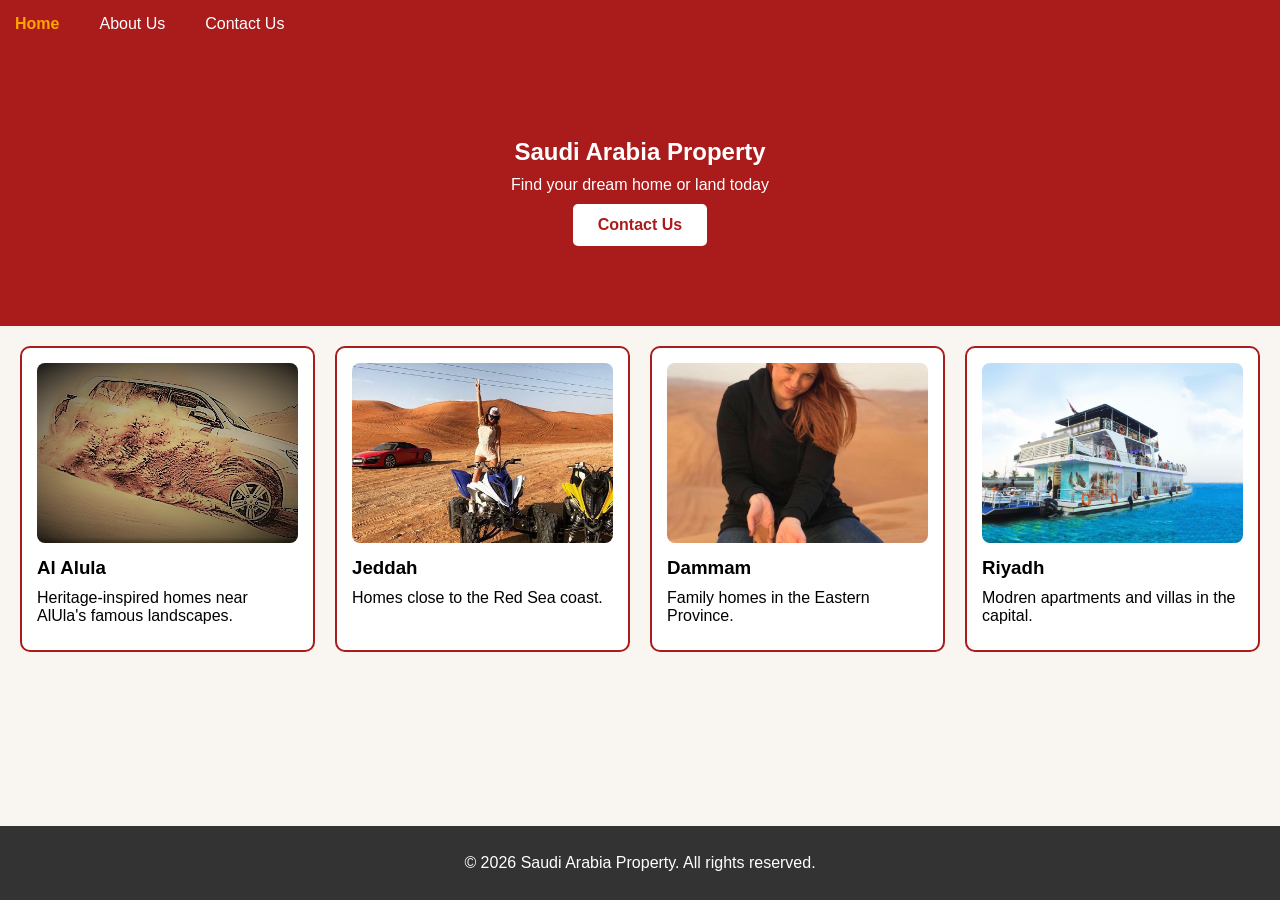
<file: index.html>
<!DOCTYPE html>
<html>
    <head>
        <meta charset="UTF-8">
        <meta name="viewport" content="width=device-width, initial-scale=1.0">
        <title>Home</title>
        <link rel="stylesheet" href="style.css">
    </head>
    <body>
        <nav class="navbar">
            <a href="index.html" class="active">Home</a>
            <a href="about.html">About Us</a>
            <a href="contact.html">Contact Us</a>
        </nav>
        <section class="hero">
            <h1>Saudi Arabia Property</h1>
            <p>Find your dream home or land today</p>
            <a href="contact.html" class="btn">Contact Us</a>
        </section>
        <section class="cards">
            <div class="card">
                <img src="dd.jpg" alt="Modern Villa in Al Alula">
                <h3>Al Alula</h3>
                <p>Heritage-inspired homes near AlUla's famous landscapes.</p>
            </div>
            <div class="card">
                <img src="cc.jpg" alt="Modren Villa in Jeddah">
                <h3>Jeddah</h3>
                <p>Homes close to the Red Sea coast.</p>
            </div>
            <div class="card">
                <img src="bb.jpg" alt="Modern villa in Dammam">
                <h3>Dammam</h3>
                <p>Family homes in the Eastern Province.</p>
            </div>
            <div class="card">
                <img src="aa.jpg" alt="Modern villa in Riyadh">
                <h3>Riyadh</h3>
                <p>Modren apartments and villas in the capital.</p>
            </div>
        </section>
        <footer class="footer">
            <p>© 2026 Saudi Arabia Property. All rights reserved.</p>
        </footer>
    </body>
</html>
</file>
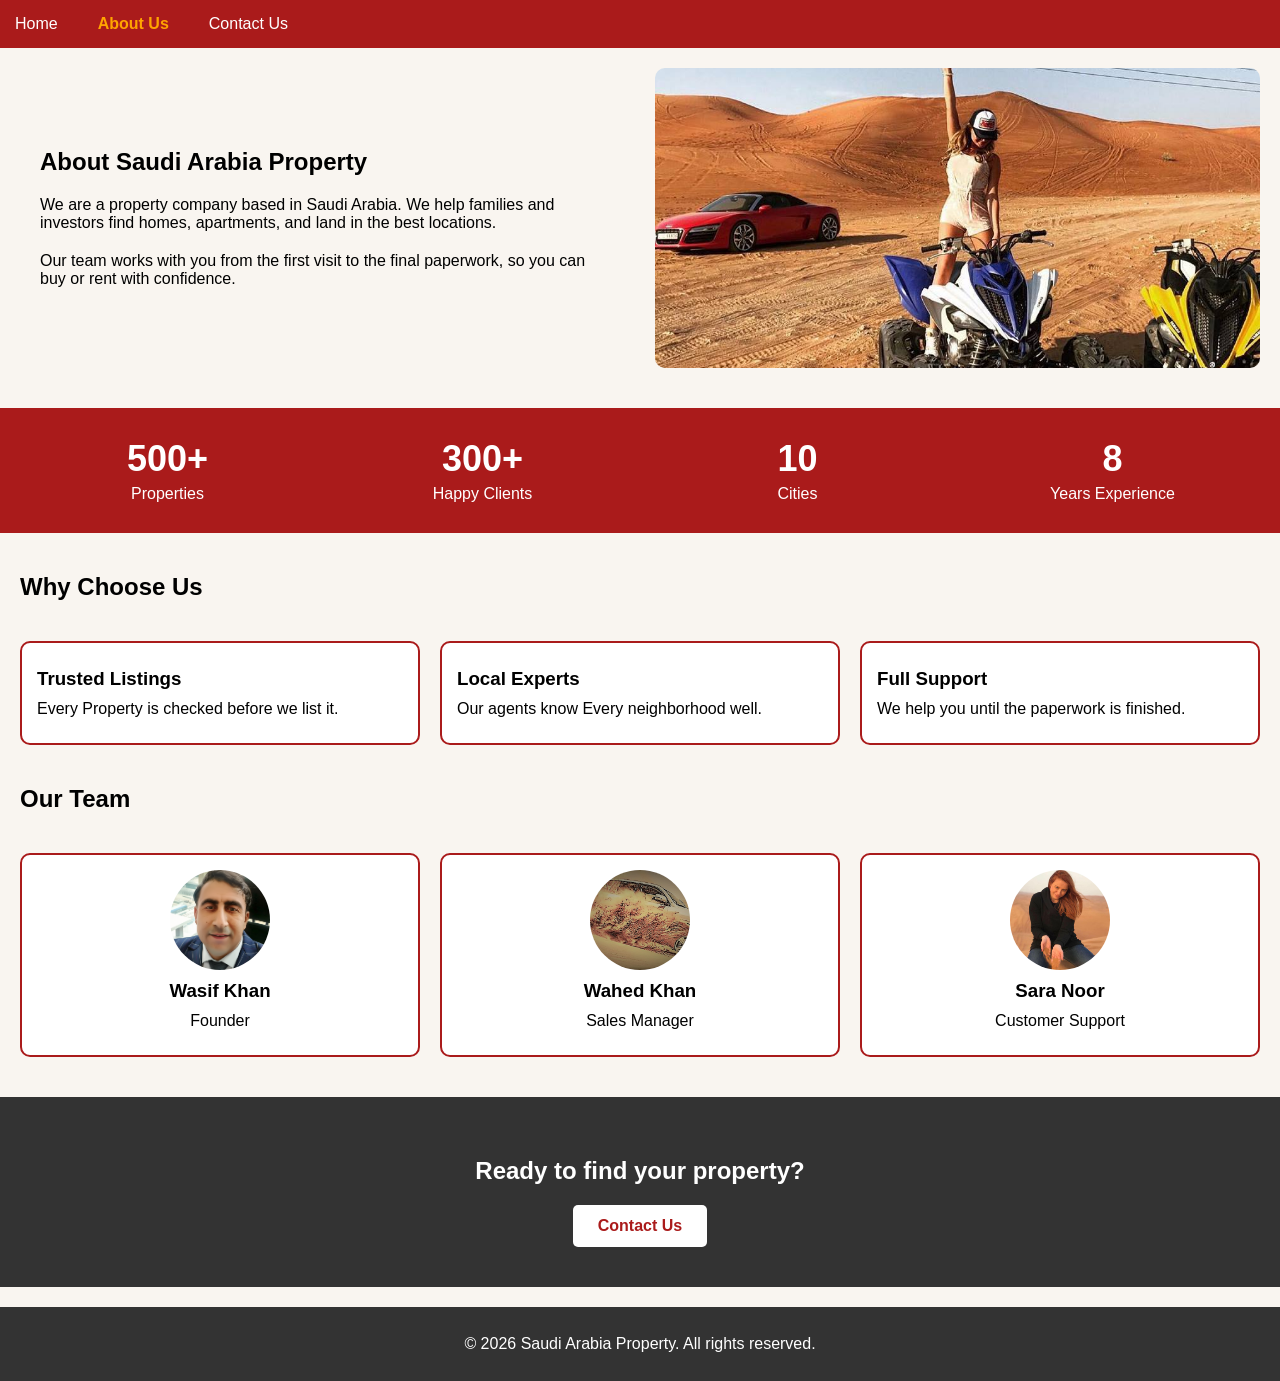
<file: about.html>
<!DOCTYPE html>
<html>
    <head>
        <meta charset="UTF-8">
        <meta name="viewport" content="width=device-width, initial-scale=1.0">
        <title>About Us</title>
        <link rel="stylesheet" href="style.css">
    </head>
    <body>
        <nav class="navbar">
            <a href="index.html">Home</a>
            <a href="about.html" class="active">About Us</a>
            <a href="contact.html">Contact Us</a>
        </nav>
        <section class="about-intro">
            <div class="about-text">
                <h1>About Saudi Arabia Property</h1>
                <p>We are a property company based in Saudi Arabia. We help families and investors find homes, apartments, and land in the best locations.</p>
                <p>Our team works with you from the first visit to the final paperwork, so you can buy or rent with confidence.</p>
            </div>
            <img src="cc.jpg" alt="Our team meeting a client">
        </section>

        <section class="stats">
            <div class="stat">
                <h3>500+</h3>
                <p>Properties</p>
            </div>
            <div class="stat">
                <h3>300+</h3>
                <p>Happy Clients</p>
            </div>
            <div class="stat">
                <h3>10</h3>
                <p>Cities</p>
            </div>
            <div class="stat">
                <h3>8</h3>
                <p>Years Experience</p>
            </div>
        </section>

        <!-- 3. why choose us -->
         <h2>Why Choose Us</h2>
         <section class="cards">
            <div class="card">
                <h3>Trusted Listings</h3>
                <p>Every Property is checked before we list it.</p>
            </div>
            <div class="card">
                <h3>Local Experts</h3>
                <p>Our agents know Every neighborhood well.</p>
            </div>
            <div class="card">
                <h3>Full Support</h3>
                <p>We help you until the paperwork is finished.</p>
            </div>
         </section>

         <!-- 4. Team-->
          <h2>Our Team</h2>
          <section class="cards team">
            <div class="card">
                <img src="CEO.png" alt="Wasif Khan The Founder">
                <h3>Wasif Khan</h3>
                <p>Founder</p>
            </div>
            <div class="card">
                <img src="dd.jpg" alt="Wahid khan, sales manager">
                <h3>Wahed Khan</h3>
                <p>Sales Manager</p>
            </div>
            <div class="card">
                <img src="bb.jpg" alt="Sara Noor Customer Support">
                <h3>Sara Noor</h3>
                <p>Customer Support</p>
            </div>
          </section>
          <!--5, Call to action-->
          <section class="cta">
            <h2>Ready to find your property?</h2>
            <a href="contact.html" class="btn">Contact Us</a>
          </section>
        <footer class="footer">
            <p>© 2026 Saudi Arabia Property. All rights reserved.</p>
        </footer>
    </body>
</html>
</file>
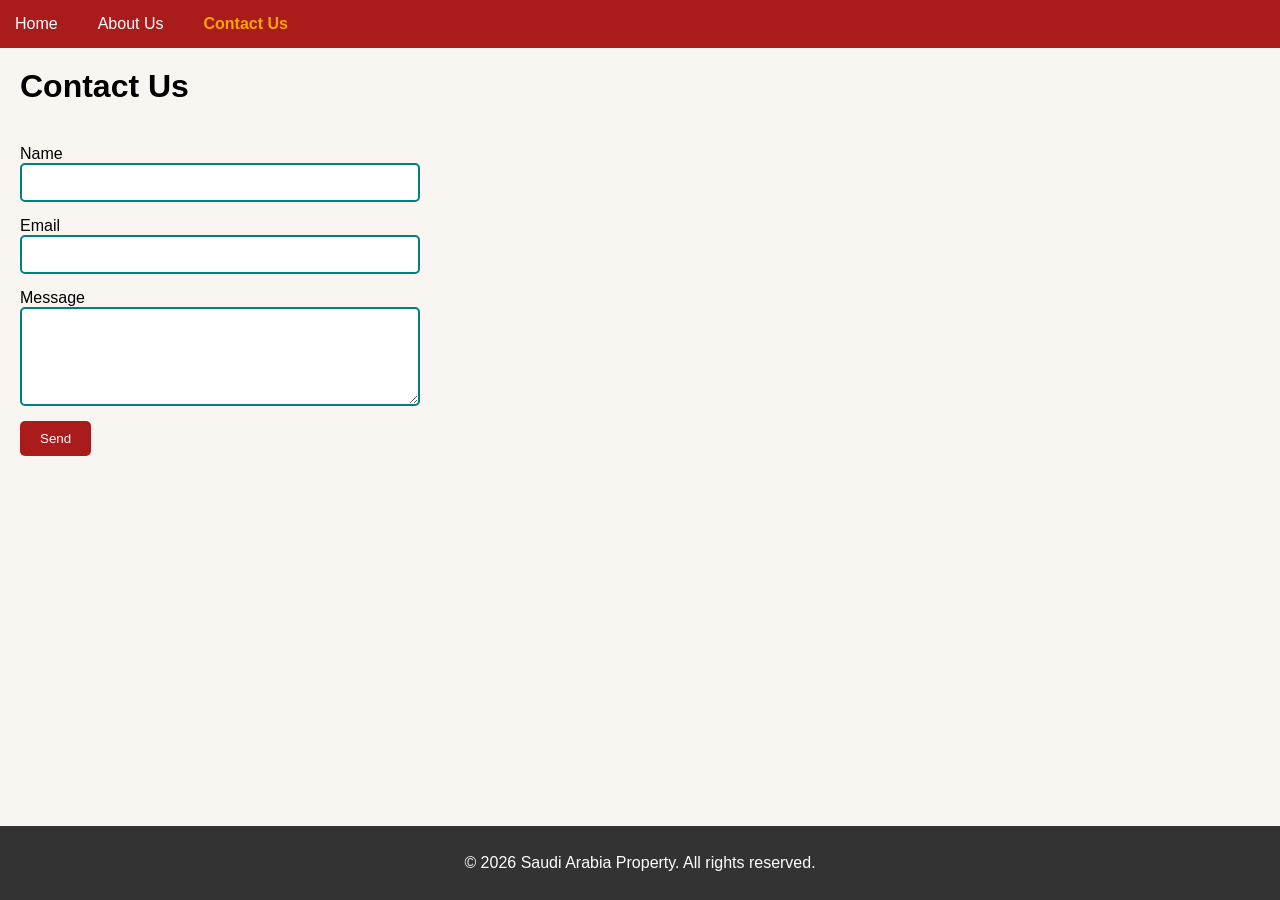
<file: contact.html>
<!DOCTYPE html>
<html>
    <head>
        <meta charset="UTF-8">
        <meta name="viewport" content="width=device-width, initial-scale=1.0">
        <title>Contact Us</title>
        <link rel="stylesheet" href="style.css">
    </head>
    <body>
        <nav class="navbar">
            <a href="index.html">Home</a>
            <a href="about.html">About Us</a>
            <a href="contact.html" class="active">Contact Us</a>
        </nav>
        <h1>Contact Us</h1>
        <form>
            <label for="name">Name</label>
            <input type="text" id="name" name="name">

            <label for="email">Email</label>
            <input type="email" id="email" name="email">

            <label for="message">Message</label>
            <textarea id="message" name="message" rows="5"></textarea>

            <button type="submit">Send</button>
        </form>
        <footer class="footer">
            <p>© 2026 Saudi Arabia Property. All rights reserved.</p>
        </footer>
    </body>
</html>
</file>
<file: style.css>
* {
    box-sizing: border-box;
}
body {
    font-family: Arial, Helvetica, sans-serif;
    margin: 0;
    background-color: #f9f5f0;
    min-height: 100vh;
    display: flex;
    flex-direction: column;
}
.footer {
    margin-top: auto;
}
h1, h2, p, form, section {
    margin: 20px;
}
.navbar {
    display: flex;
    gap: 40px;
    background-color: #aa1b1b;
    padding: 15px;
}
.navbar a {
color: white;
text-decoration: none;
}
.navbar a:hover {
    color: orange;
}
.navbar a.active {
    color: orange;
    font-weight: bold;
}
input, textarea {
    display: block;
    width: 100%;
    max-width: 400px;
    padding: 10px;
    margin-bottom: 15px;
    border: 2px solid teal;
    border-radius: 5px;
}
button {
    background-color: #aa1b1b;
    color: white;
    padding: 10px 20px;
    border: none;
    border-radius: 5px;
    cursor: pointer; 
}
button:hover {
    background-color: #7a1212;
}
.hero {
    background-color: #aa1b1b;
    color: white;
    text-align: center;
    padding: 80px 20px;
    margin: 0;
}
.hero h1,
.hero p {
    margin: 10px;
}
.btn {
    display: inline-block;
    background-color: white;
    color: #aa1b1b;
    padding: 12px 25px;
    border-radius: 5px;
    text-decoration: none;
    font-weight: bold;
}
.cards {
    display: grid;
    grid-template-columns: repeat(auto-fit, minmax(220px, 1fr));
    gap: 20px;
    margin: 20px;
}
.card {
    background-color: white;
    border: 2px solid #aa1b1b;
    border-radius: 10px;
    padding: 15px;
    transition: 0.3s;
}
.card h3,
.card p {
    margin: 10px 0px;
}
.card:hover {
    background-color: #fa7171;
    transform: translateY(-4px);
}
.card img {
    width: 100%;
    height: 180px;
    object-fit: cover;
    border-radius: 8px;
}
.footer {
    background-color: #333;
    color: white;
    text-align: center;
    padding: 8px;
    margin-top: auto;
}
.about-intro {
    display: flex;
    align-items: center;
    gap: 30px;
    flex-wrap: wrap;
}
.about-text {
    flex: 1;
    min-width: 280px;
}
.about-intro img {
    flex: 1;
    min-width: 280px;
    max-width: 100%;
    height: 300px;
    object-fit: cover;
    border-radius: 10px;
}
.stats {
    display: grid;
    grid-template-columns: repeat(auto-fit, minmax(150px, 1fr));
    gap: 20px;
    background-color: #aa1b1b;
    color: white;
    padding: 30px 20px;
    text-align: center;
    margin: 20px 0px
}
.stat h3 {
    font-size: 36px;
    margin: 0;
}
.stat p {
    margin: 5px 0 0;
}
.cta {
    background-color: #333;
    color: white;
    text-align: center;
    padding: 40px 20px;
    margin: 20px 0px;
}
.team .card {
    text-align: center;
}
.team img {
    width: 100px;
    height: 100px;
    border-radius: 50%;
    object-fit: cover;
    margin: 0 auto;
    display: block;
}

@media (max-width: 600px) {
    .navbar {
        flex-direction: column;
        gap: 10px;
    }
}
</file>
